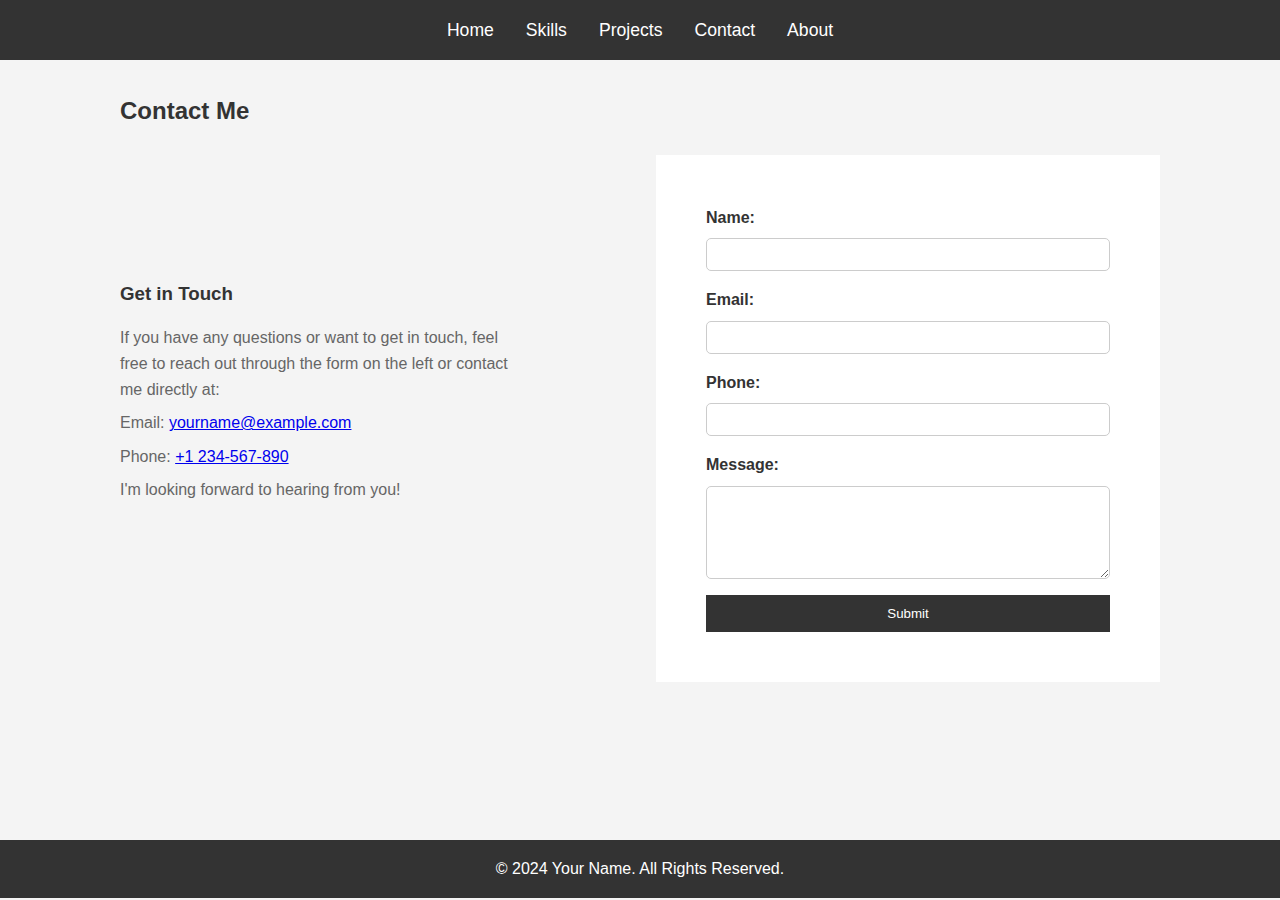
<file: main/contact.html>
<!DOCTYPE html>
<html lang="en">
<head>
    <meta charset="UTF-8">
    <meta name="viewport" content="width=device-width, initial-scale=1.0">
    <title>Contact</title>
    <link rel="stylesheet" href="main.css">

</head>
<body>
    <header>
        <nav>
            <ul>
                <li><a href="index.html">Home</a></li>
                <li><a href="skills.html">Skills</a></li>
                <li><a href="projects.html">Projects</a></li>
                <li><a href="contact.html">Contact</a></li>
                <li><a href="about.html">About</a></li>

            </ul>
        </nav>
    </header>

    <main>
        <section id="contact-form">
            <h2>Contact Me</h2>
            <div class="contact-container">
                <div class="contact-info">
                    <h3>Get in Touch</h3>
                    <p>If you have any questions or want to get in touch, feel free to reach out through the form on the left or contact me directly at:</p>
                    <p>Email: <a href="mailto:yourname@example.com">yourname@example.com</a></p>
                    <p>Phone: <a href="tel:+1234567890">+1 234-567-890</a></p>
                    <p>I'm looking forward to hearing from you!</p>
        
                    <!-- Social Media Icons -->
                    <div class="social-icons">
                        <a href="https://facebook.com/yourprofile" target="_blank" title="Facebook">
                            <i class="fab fa-facebook-f"></i>
                        </a>
                        <a href="https://instagram.com/yourprofile" target="_blank" title="Instagram">
                            <i class="fab fa-instagram"></i>
                        </a>
                        <a href="https://twitter.com/yourprofile" target="_blank" title="X (formerly Twitter)">
                            <i class="fab fa-x-twitter"></i>
                        </a>
                    </div>
                </div>
                <form id="contact" action="#" method="post">
                    <label for="name">Name:</label>
                    <input type="text" id="name" name="name" required>
            
                    <label for="email">Email:</label>
                    <input type="email" id="email" name="email" required>
            
                    <label for="phone">Phone:</label>
                    <input type="tel" id="phone" name="phone">
            
                    <label for="message">Message:</label>
                    <textarea id="message" name="message" rows="5" required></textarea>
            
                    <button type="submit">Submit</button>
                </form>
            </div>
        </section>
    </main>

    <footer>
        <p>&copy; 2024 Your Name. All Rights Reserved.</p>
    </footer>
</body>
</html>
</file>
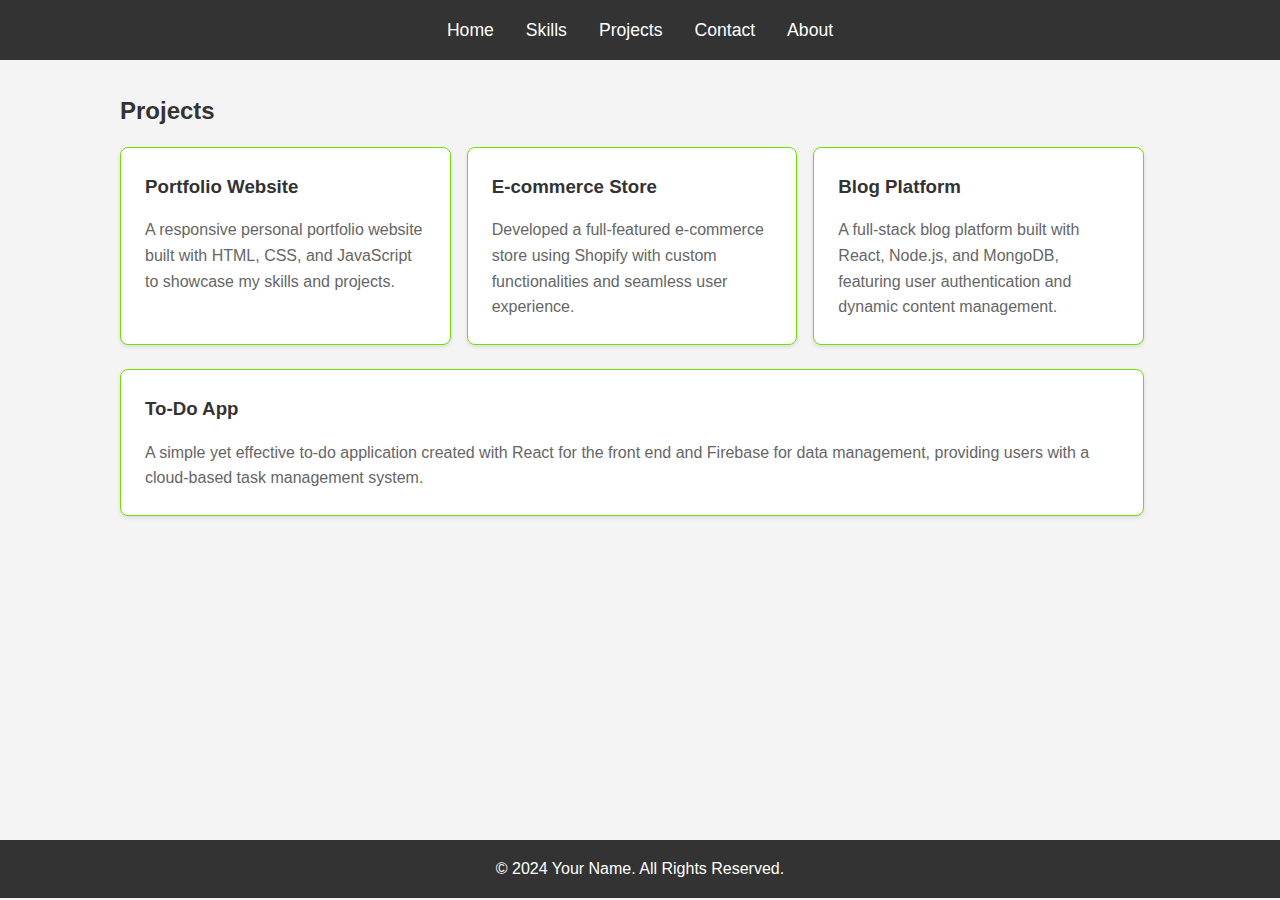
<file: main/projects.html>
<!DOCTYPE html>
<html lang="en">
<head>
    <meta charset="UTF-8">
    <meta name="viewport" content="width=device-width, initial-scale=1.0">
    <title>Projects</title>
    <link rel="stylesheet" href="main.css">
</head>
<body>
    <header>
        <nav>
            <ul>
                <li><a href="index.html">Home</a></li>
                <li><a href="skills.html">Skills</a></li>
                <li><a href="projects.html">Projects</a></li>
                <li><a href="contact.html">Contact</a></li>
                <li><a href="about.html">About</a></li>

            </ul>
        </nav>
    </header>

    <main>
        <section id="projects">
            <h2>Projects</h2>
            <div class="projects-container">
                <div class="project-box">
                    <h3>Portfolio Website</h3>
                    <p>A responsive personal portfolio website built with HTML, CSS, and JavaScript to showcase my skills and projects.</p>
                </div>
                <div class="project-box">
                    <h3>E-commerce Store</h3>
                    <p>Developed a full-featured e-commerce store using Shopify with custom functionalities and seamless user experience.</p>
                </div>
                <div class="project-box">
                    <h3>Blog Platform</h3>
                    <p>A full-stack blog platform built with React, Node.js, and MongoDB, featuring user authentication and dynamic content management.</p>
                </div>
                <div class="project-box">
                    <h3>To-Do App</h3>
                    <p>A simple yet effective to-do application created with React for the front end and Firebase for data management, providing users with a cloud-based task management system.</p>
                </div>
            </div>
        </section>
    </main>

    <footer>
        <p>&copy; 2024 Your Name. All Rights Reserved.</p>
    </footer>
</body>
</html>
</file>
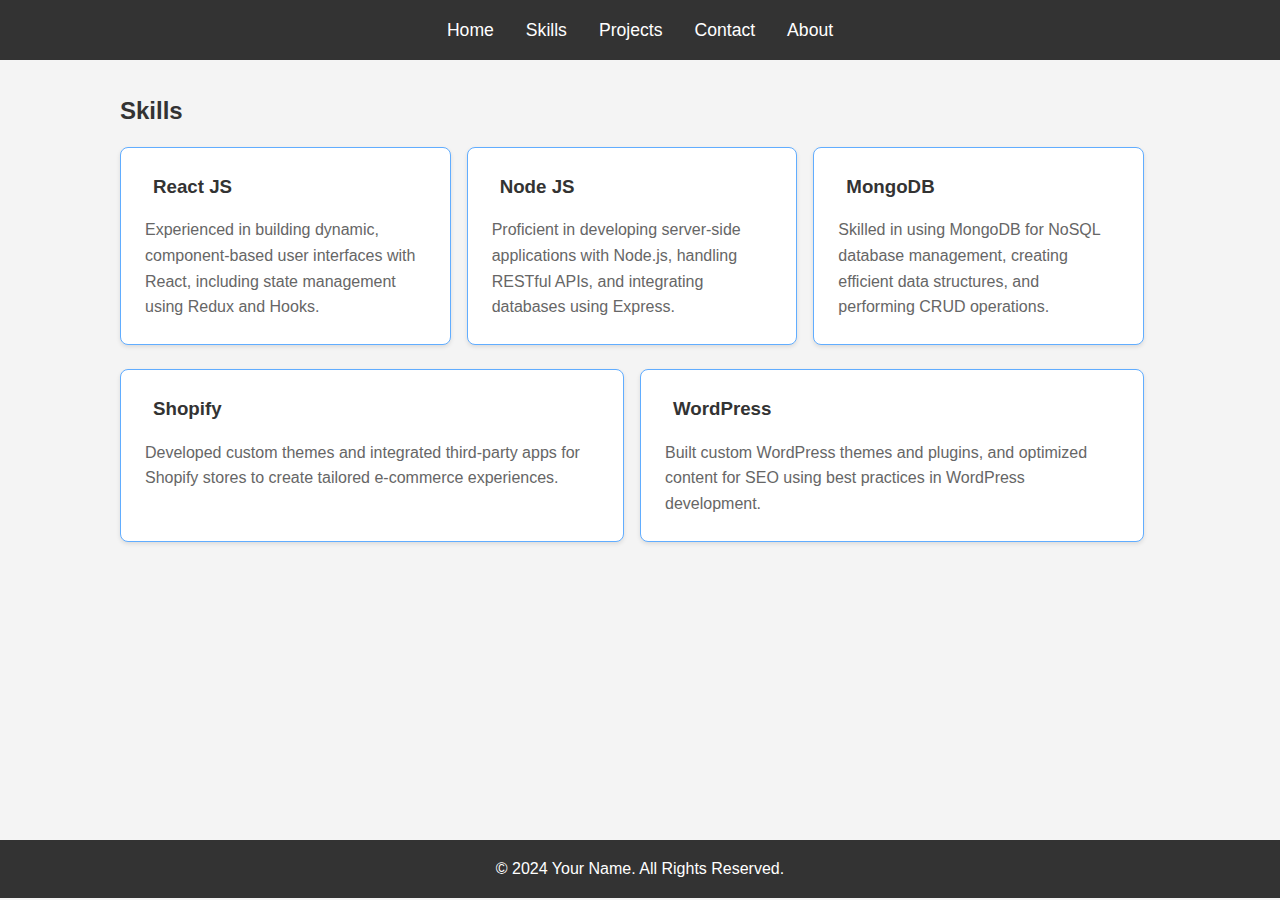
<file: main/skills.html>
<!DOCTYPE html>
<html lang="en">
<head>
    <meta charset="UTF-8">
    <meta name="viewport" content="width=device-width, initial-scale=1.0">
    <title>Skills</title>
    <link rel="stylesheet" href="main.css">

</head>
<body>
    <header>
        <nav>
            <ul>
                <li><a href="index.html">Home</a></li>
                <li><a href="skills.html">Skills</a></li>
                <li><a href="projects.html">Projects</a></li>
                <li><a href="contact.html">Contact</a></li>
                <li><a href="about.html">About</a></li>

            </ul>
        </nav>
    </header>


    <main>
        <section id="skills">
            <h2>Skills</h2>
            <div class="skills-container">
                <div class="skill-box">
                    <h3><i class="fab fa-react"></i> React JS</h3>
                    <p>Experienced in building dynamic, component-based user interfaces with React, including state management using Redux and Hooks.</p>
                </div>
                <div class="skill-box">
                    <h3><i class="fab fa-node-js"></i> Node JS</h3>
                    <p>Proficient in developing server-side applications with Node.js, handling RESTful APIs, and integrating databases using Express.</p>
                </div>
                <div class="skill-box">
                    <h3><i class="fas fa-database"></i> MongoDB</h3>
                    <p>Skilled in using MongoDB for NoSQL database management, creating efficient data structures, and performing CRUD operations.</p>
                </div>
                <div class="skill-box">
                    <h3><i class="fab fa-shopify"></i> Shopify</h3>
                    <p>Developed custom themes and integrated third-party apps for Shopify stores to create tailored e-commerce experiences.</p>
                </div>
                <div class="skill-box">
                    <h3><i class="fab fa-wordpress"></i> WordPress</h3>
                    <p>Built custom WordPress themes and plugins, and optimized content for SEO using best practices in WordPress development.</p>
                </div>
            </div>
        </section>
    </main>

    <footer>
        <p>&copy; 2024 Your Name. All Rights Reserved.</p>
    </footer>
</body>
</html>
</file>
<file: main/main.css>
/* Basic reset */
* {
    margin: 0;
    padding: 0;
    box-sizing: border-box;
}

html, body {
    height: 100%; /* Set height to 100% for both html and body */
}

body {
    font-family: 'Arial', sans-serif;
    line-height: 1.6;
    color: #333;
    background-color: #f4f4f4;
    padding: 0;
    margin: 0;
}

header {
    background-color: #333;
    color: #fff;
    padding: 1rem;
    text-align: center;
}

nav ul {
    list-style-type: none;
    display: flex;
    justify-content: center;
}

nav ul li {
    margin: 0 1rem;
}

nav ul li a {
    color: #fff;
    text-decoration: none;
    font-size: 1.1rem;
    transition: color 0.3s ease;
}

nav ul li a:hover {
    color: #ff6b6b;
}

main {
    padding: 2rem;
    max-width: 1200px;
    margin: auto;
    flex: 1; /* Allow the main section to grow */
    min-height: calc(100vh - 120px); /* Ensures enough height for footer */
}

section {
    margin-bottom: 3rem;
}

h1, h2 {
    margin-bottom: 1rem;
    color: #333;
}





.about-container {
    display: flex;
    justify-content: space-between;
    align-items: center;
    margin-top: 2rem;
    gap: 100px;
}

.about-text {
    flex: 1;
    padding: 1rem;
}

.about-image {
    flex: 1;
}

.about-image img {
    max-width: 100%;
    height: auto;
    border-radius: 8px;
}

/* Social Media Icons */
.social-icons {
    margin-top: 1.5rem;
}

.social-icons a {
    margin-right: 1rem;
    font-size: 1.5rem;
    color: #333;
    text-decoration: none;
    transition: color 0.3s ease;
}

.social-icons a:hover {
    color: #ff6b6b;
}

.social-icons a:nth-child(1):hover {
    color: #0e76a8; /* LinkedIn blue */
}

.social-icons a:nth-child(2):hover {
    color: #333; /* GitHub black */
}

.social-icons a:nth-child(3):hover {
    color: #c71610; /* Email red */
}

/* Responsive Styles */
@media (max-width: 600px) {
    .about-container {
        flex-direction: column;
    }

    .about-image {
        margin-top: 1rem;
    }
}



#work-experience h2{
    text-align: center;
    padding-bottom: 34px;
}

#work-experience p{
    text-align: center;
    padding-top: 50px;
}


.my-skill-button {
    width: 100%;
    margin: auto;
    padding-top: 40px;
 text-align: center;
}

.my-skill-button button{
  background-color: black;  
  color: white;
  padding: 14px 25px;
  border: 1px solid black;
  cursor: pointer;
}



/* fsjnhfji */


#work-experience {
    padding: 40px 20px;
}

#work-experience h2 {
    text-align: center;
    font-size: 32px;
    margin-bottom: 20px;
}

.experience-container {
    display: flex;
    flex-wrap: wrap;
    justify-content: space-between;
    padding-top: 50px;
}

.experience-box {
    background-color: #fff;
    border: 1px solid #73df01;
    cursor: pointer;
    padding: 1.5rem;
    margin-bottom: 1.5rem;
    border-radius: 8px;
    text-align: center;
    box-shadow: 0 2px 4px rgba(0, 0, 0, 0.1);
    flex: 1 1 calc(30% - 1rem); /* Allows for responsive sizing */
    margin-right: 1rem; /* Adds space between boxes */
    transition: transform 0.4s cubic-bezier(0.4, 0, 0.2, 1),
                box-shadow 0.4s cubic-bezier(0.4, 0, 0.2, 1),
                background-color 1.6s ease; /* Slower background-color transition */
}


.experience-box:hover {
    transform: translateY(-5px); /* Moves the box slightly up */
    box-shadow: 0 8px 16px rgba(0, 0, 0, 0.2); /* Darker and more prominent shadow on hover */
    background-color: #65bd07; /* Change to a slightly different color on hover */
    color: white;
}



.experience-box h3 {
    font-size: 24px;
    margin-bottom: 10px;
}

.experience-box p {
    font-size: 16px;
    line-height: 1.5;
    padding-top: 20px !important;
}

/* Responsive Styles */
@media (max-width: 768px) {
    #work-experience h2 {
        font-size: 28px;
    }

    .experience-box h3 {
        font-size: 20px;
    }

    .experience-box p {
        font-size: 14px;
    }
}

@media (max-width: 480px) {
    #work-experience h2 {
        font-size: 24px;
    }

    .experience-box h3 {
        font-size: 18px;
    }

    .experience-box p {
        font-size: 12px;
    }
}



/* Video styling start */

.video-main-wrapper {
    position: relative;
    width: 100%;
    max-width: 100%;
    overflow: hidden;
}

.responsive-video {
    width: 80%;
    height: auto;
    margin: auto;
    display: block;
    border-radius: 8px;
}

.video-main-wrapper img {
    height: auto;
    margin: auto;
    display: none;
    border-radius: 8px;
}

/* Hide images by default */
.hide-image {
    display: none;
}


@media (max-width: 768px) {
    .responsive-video {
        max-height: 50vh;
    }
}



/* video styling end */




/* Skills and Projects */
.skills-container, .projects-container {
    display: flex;
    flex-wrap: wrap; /* Allows the boxes to wrap onto the next line */
    justify-content: space-between; /* Evenly spaces boxes */
}


.skill-box{
    border:1px solid #61adff;
    cursor: pointer;
}

.project-box{
    border:1px solid #73df01;
    cursor: pointer;
}


.skill-box, .project-box {
    background-color: #fff;
    /* border: 1px solid #ccc; */
    padding: 1.5rem;
    margin-bottom: 1.5rem;
    border-radius: 8px;
    box-shadow: 0 2px 4px rgba(0, 0, 0, 0.1);
    flex: 1 1 calc(30% - 1rem); /* Allows for responsive sizing */
    margin-right: 1rem; /* Adds space between boxes */
    transition: transform 0.4s cubic-bezier(0.4, 0, 0.2, 1),
                box-shadow 0.4s cubic-bezier(0.4, 0, 0.2, 1),
                background-color 9.6s ease; /* Slower background-color transition */
}

.skill-box:hover, .project-box:hover {
    transform: translateY(-5px); /* Moves the box slightly up */
    box-shadow: 0 8px 16px rgba(0, 0, 0, 0.2); /* Darker and more prominent shadow on hover */
    background-color: #f0f0f0; /* Change to a slightly different color on hover */
}



.skill-box h3, .project-box h3 {
    color: #333;
    margin-bottom: 1rem;
}

.skill-box p, .project-box p {
    color: #666;
}

.skill-box h3 {
    display: flex;
    align-items: center; /* Align icon and text vertically */
}

.skill-box h3 i {
    margin-right: 0.5rem; /* Space between icon and text */
    font-size: 1.5rem; /* Adjust icon size */
    color: #333; /* Icon color */
}


.skill-box {
    transition: background-color 2.3s ease, color 2.3s ease; /* Smooth transition for background and text color */
}

.skill-box:hover {
    background-color: #007bff; /* Blue background on hover */
    color: #fff; /* Change text color to white */
}

.skill-box:hover i{
    color: #fff; /* Change icon color to white on hover */
}

.skill-box:hover p{
    color: #fff; /* Change icon color to white on hover */
}


.skill-box:hover h3{
    color: #fff; /* Change icon color to white on hover */
}



.project-box {
    transition: background-color 2.3s ease, color 2.3s ease; /* Smooth transition for background and text color */
}

.project-box:hover {
    background-color: #82BF41; /* Blue background on hover */
    color: #fff; /* Change text color to white */
}

.project-box:hover i{
    color: #fff; /* Change icon color to white on hover */
}

.project-box:hover p{
    color: #fff; /* Change icon color to white on hover */
}


.project-box:hover h3{
    color: #fff; /* Change icon color to white on hover */
}







/* Contact Form Section */
.contact-container {
    display: flex;
    justify-content: space-between;
    align-items: center;
    gap: 100px;
    margin-top: 1.5rem;
}

.contact-info {
    flex: 1;
    margin-right: 2rem;
}

.contact-info h3 {
    margin-bottom: 1rem;
    color: #333;
}

.contact-info p {
    margin-bottom: 0.5rem;
    color: #666;
}

/* Social Media Icons */
.social-icons {
    margin-top: 1rem;
}

.social-icons a {
    margin-right: 1rem;
    font-size: 1.5rem;
    color: #333;
    text-decoration: none;
    transition: color 0.3s ease;
}

.social-icons a:hover {
    color: #ff6b6b;
}

.social-icons a:nth-child(1):hover {
    color: #3b5998; /* Facebook blue */
}

.social-icons a:nth-child(2):hover {
    color: #e1306c; /* Instagram pink */
}

.social-icons a:nth-child(3):hover {
    color: #1da1f2; /* X (formerly Twitter) blue */
}

/* Form Styles */
form {
    flex: 1;
    display: flex;
    flex-direction: column;
    background-color: white;
        padding: 50px;
}

form label {
    margin-bottom: 0.5rem;
    font-weight: bold;
}

form input, form textarea {
    padding: 0.5rem;
    margin-bottom: 1rem;
    border: 1px solid #ccc;
    border-radius: 5px;
}

form button {
    padding: 0.7rem;
    background-color: #333;
    color: #fff;
    border: none;
    cursor: pointer;
    transition: background-color 0.3s ease;
}

form button:hover {
    background-color: #ff6b6b;
}






/* Timeline designing start */

.timeline-btn-wrapper{
    display: flex;
    justify-content: center;
    gap: 50px;
    padding-bottom:40px ;
}

.timeline-btn-wrapper button{
    color: white;
    background-color: black;
    padding: 10px 20px;
    cursor: pointer;
}

/* Timeline designing end */








/* Responsive Styles */
@media (max-width: 600px) {
    .contact-container {
        flex-direction: column;
        margin: 0;
    }

    .contact-info {
        margin-right: 0;
        margin-bottom: 1.5rem;
    }
}

/* Footer */
footer {
    text-align: center;
    padding: 1rem;
    background-color: #333;
    color: #fff;
    position: relative;
    bottom: 0;
    width: 100%;
}

/* RESPONSIVENESS */

/* Small Devices (phones) */
@media (max-width: 600px) {
    nav ul {
        flex-direction: column;
    }

    nav ul li {
        margin: 0.5rem 0;
    }

    .skill-box, .project-box {
        flex: 1 1 100%; /* Stacks boxes on smaller screens */
        margin-right: 0; /* Resets margin on small screens */
    }

    form {
        width: 100%;
        padding: 0 1rem;
    }

    main {
        padding: 1rem;
    }
}

/* Medium Devices (tablets) */
@media (min-width: 600px) and (max-width: 1024px) {
    nav ul {
        flex-direction: row;
        justify-content: space-around;
    }

    .skill-box, .project-box {
        flex: 1 1 calc(45% - 1rem); /* Two boxes per row on medium devices */
        margin-right: 1rem;
    }

    form {
        width: 80%;
        
    }
}

/* Large Devices (desktops) */
@media (min-width: 1025px) {
    main {
        padding: 2rem 5rem;
    }

    .skill-box, .project-box {
        flex: 1 1 calc(30% - 1rem); /* Three boxes per row on large devices */
    }

    form {
        width: 50%;
    }
}
</file>
